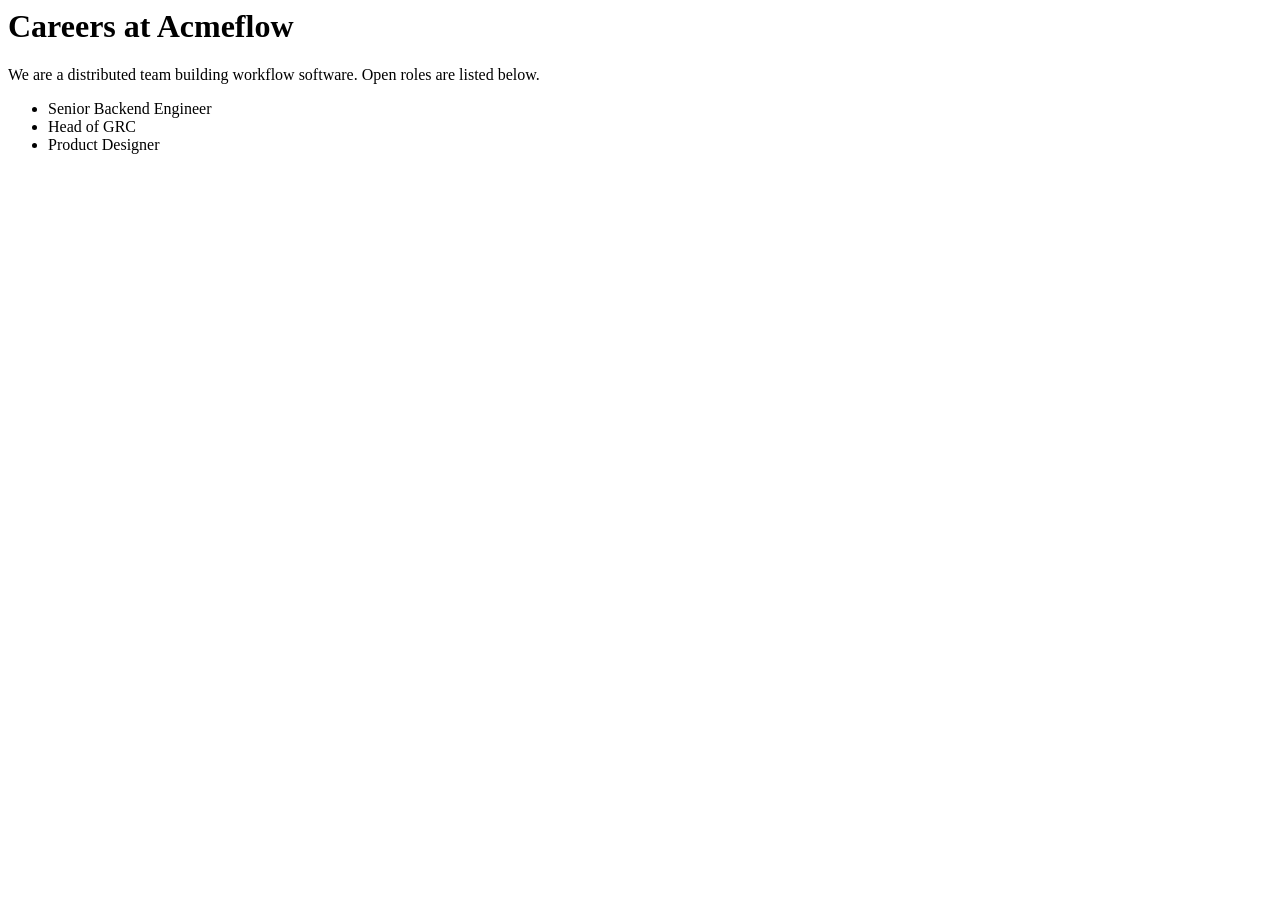
<file: tests/fixtures/site/careers.html>
<html><body><main><h1>Careers at Acmeflow</h1>
<p>We are a distributed team building workflow software. Open roles are listed below.</p>
<ul><li>Senior Backend Engineer</li><li>Head of GRC</li><li>Product Designer</li></ul>
</main></body></html>
</file>
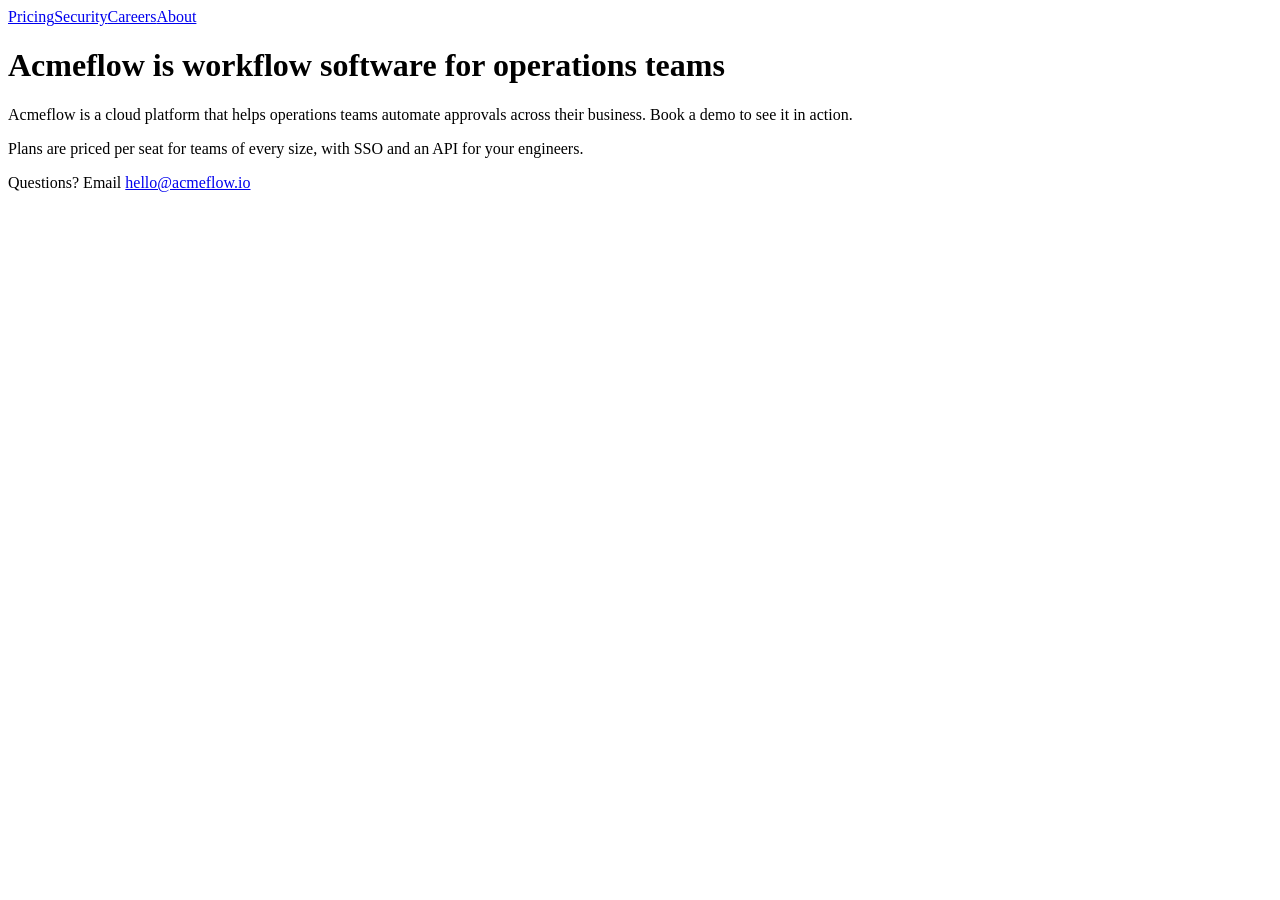
<file: tests/fixtures/site/home.html>
<html><head><title>Acmeflow</title></head><body>
<header><nav><a href="/pricing">Pricing</a><a href="/security">Security</a><a href="/careers">Careers</a><a href="/about">About</a></nav></header>
<main><h1>Acmeflow is workflow software for operations teams</h1>
<p>Acmeflow is a cloud platform that helps operations teams automate approvals across their business. Book a demo to see it in action.</p>
<p>Plans are priced per seat for teams of every size, with SSO and an API for your engineers.</p></main>
<footer><p>Questions? Email <a href="mailto:hello@acmeflow.io">hello@acmeflow.io</a></p></footer></body></html>
</file>
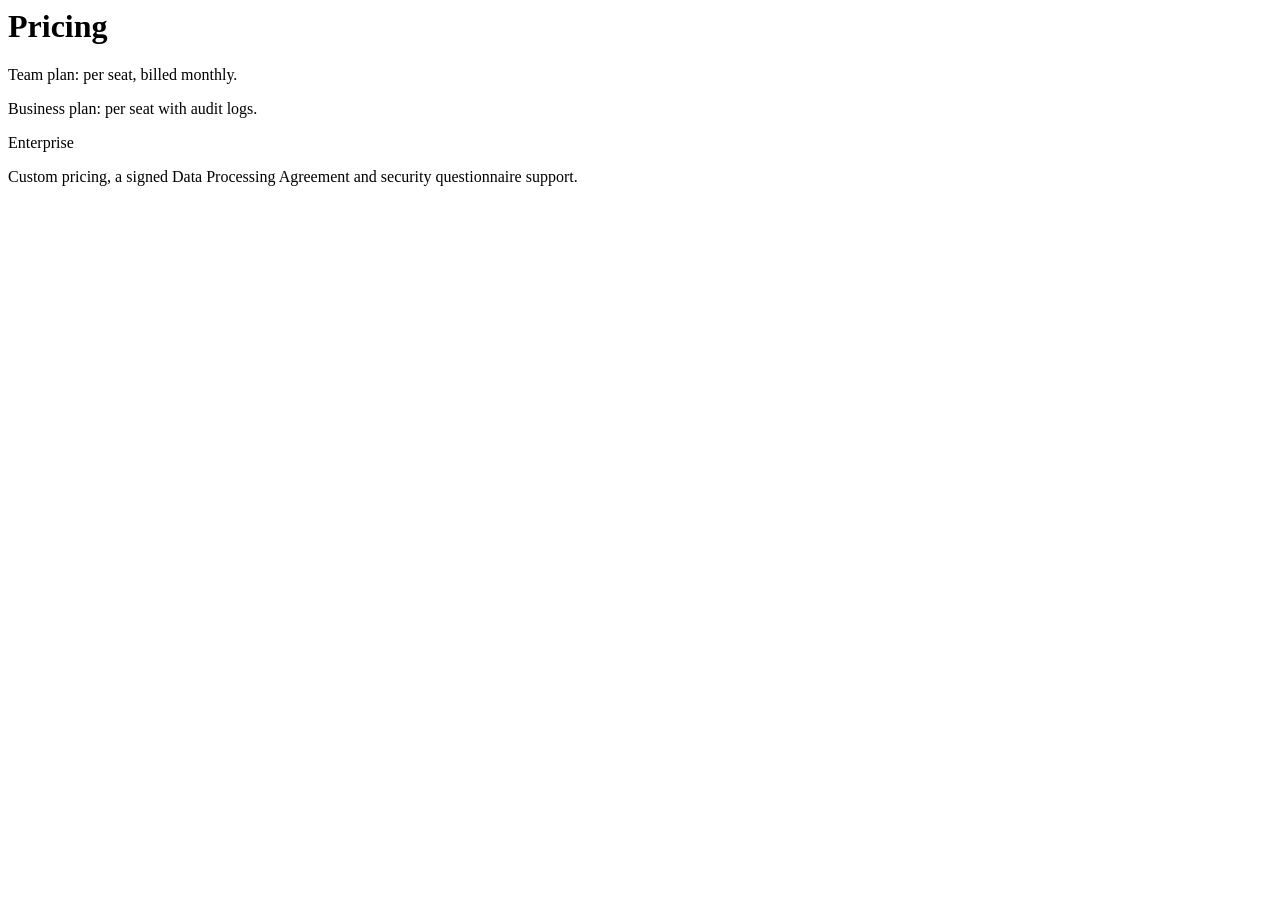
<file: tests/fixtures/site/pricing.html>
<html><body><main><h1>Pricing</h1>
<p>Team plan: per seat, billed monthly.</p>
<p>Business plan: per seat with audit logs.</p>
<p>Enterprise</p><p>Custom pricing, a signed Data Processing Agreement and security questionnaire support.</p>
</main></body></html>
</file>
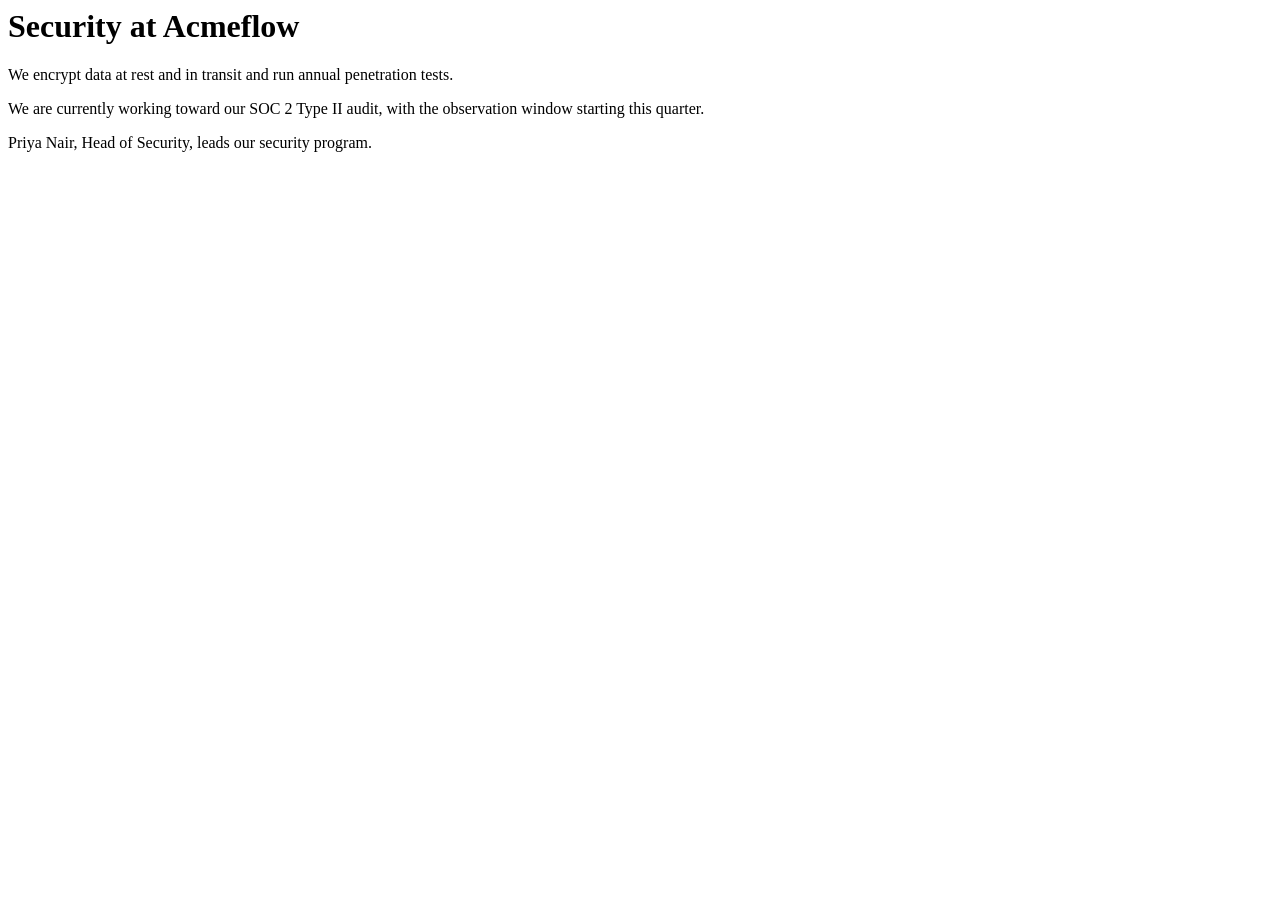
<file: tests/fixtures/site/security.html>
<html><body><main><h1>Security at Acmeflow</h1>
<p>We encrypt data at rest and in transit and run annual penetration tests.</p>
<p>We are currently working toward our SOC 2 Type II audit, with the observation window starting this quarter.</p>
<p>Priya Nair, Head of Security, leads our security program.</p>
</main></body></html>
</file>
